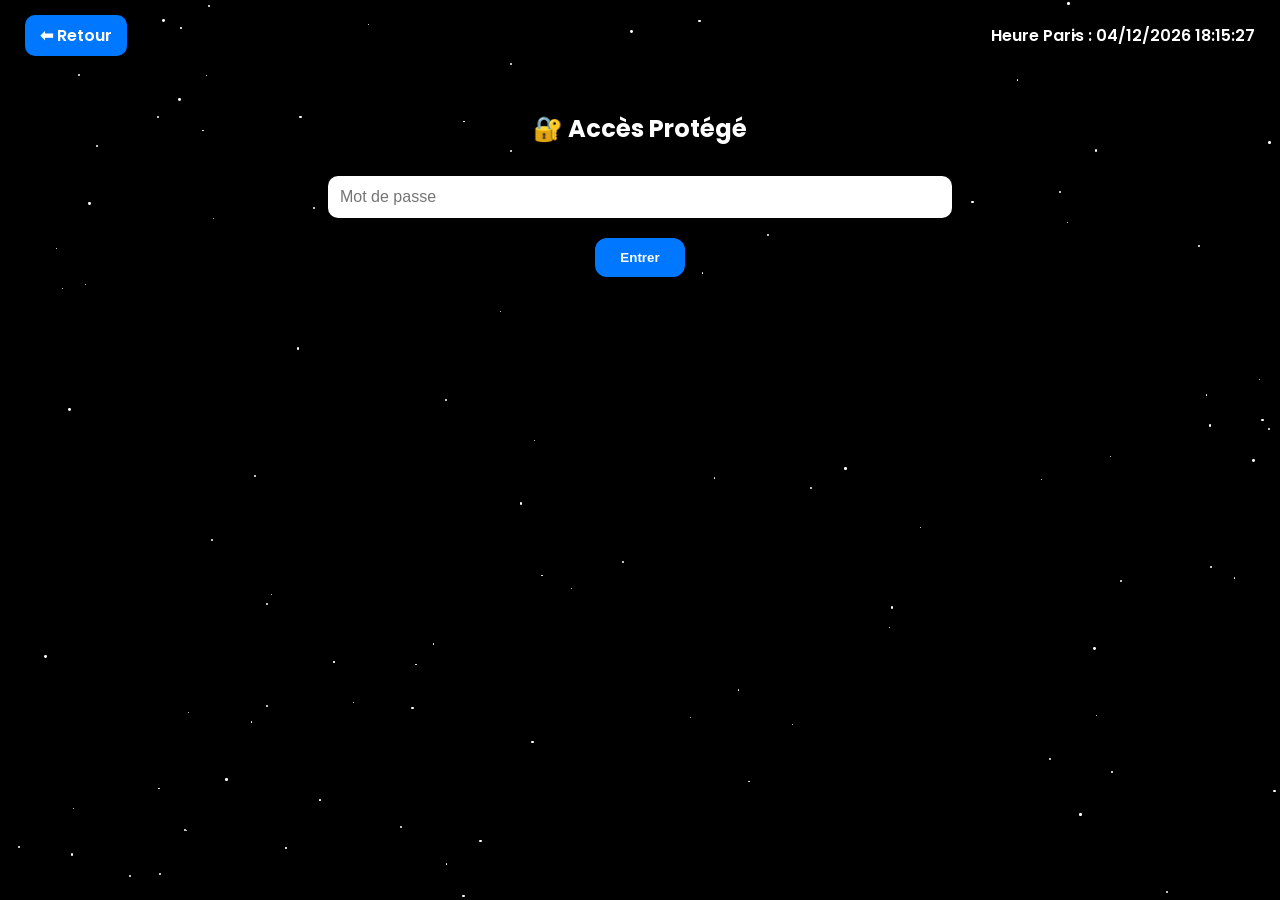
<file: accespro.html>
<!DOCTYPE html>
<html lang="fr">
<head>
<meta charset="UTF-8">
<meta name="viewport" content="width=device-width, initial-scale=1.0">
<title>MIVO — Accès Pro</title>
<link href="https://fonts.googleapis.com/css2?family=Poppins:wght@400;600;700&family=Great+Vibes&display=swap" rel="stylesheet">
<style>
body{
  margin:0;
  font-family:'Poppins',sans-serif;
  color:white;
  text-align:center;
  overflow:hidden;
  background:black;
}
#stars {
  position:fixed;
  top:0; left:0;
  width:100%; height:100%;
  z-index:-1;
  background:#000;
  overflow:hidden;
}
.star {
  position:absolute;
  width:2px;
  height:2px;
  background:white;
  border-radius:50%;
  animation: moveStar linear infinite;
}
@keyframes moveStar {
  0% {transform: translateY(0) translateX(0);}
  100% {transform: translateY(1000px) translateX(500px);}
}
.topbar{
  display:flex;
  justify-content:space-between;
  align-items:center;
  padding:15px 25px;
  z-index:1; position:relative;
}
.back{
  background:#0077ff;
  padding:8px 15px;
  border-radius:10px;
  cursor:pointer;
  text-decoration:none;
  color:white;
  font-weight:600;
}
.clock{ font-weight:600; }
.container{ margin-top:40px; z-index:1; position:relative; }
input, textarea{
  width:80%; max-width:600px; padding:12px; margin:10px;
  border-radius:10px; border:none; font-size:16px;
}
button{
  padding:12px 25px; margin:10px; border:none; border-radius:12px;
  background:#0077ff; color:white; font-weight:600; cursor:pointer;
}
.hidden{ display:none; }
textarea.journalStyle{ height:250px; font-family:'Great Vibes',cursive; font-size:22px; }
</style>
</head>
<body>
<div id="stars"></div>
<div class="topbar">
  <a href="index.html" class="back">⬅ Retour</a>
  <div class="clock" id="clock"></div>
</div>

<!-- LOGIN -->
<div id="login" class="container">
  <h2>🔐 Accès Protégé</h2>
  <input type="password" id="password" placeholder="Mot de passe"><br>
  <button onclick="checkPassword()">Entrer</button>
</div>

<!-- MENU PRO -->
<div id="menu" class="container hidden">
  <h2>📂 Menu Pro</h2>
  <div style="display:flex; justify-content:center; gap:20px; margin-bottom:40px;">
    <button onclick="openMail()">📧 Mail</button>
    <button onclick="openNotes()">📝 Notes</button>
  </div>
  <div style="display:flex; justify-content:center;">
    <button onclick="openJournal()">📖 Journal</button>
  </div>
</div>

<!-- MAIL -->
<div id="mailSection" class="container hidden">
  <h2>📧 Envoyer un Mail</h2>
  <input type="email" id="toMail" placeholder="Mail du destinataire"><br>
  <input type="text" id="subjectMail" placeholder="Sujet"><br>
  <textarea id="messageMail" placeholder="Écris ton message ici..."></textarea><br>
  <button onclick="sendMail()">Envoyer</button>
  <button onclick="backMenu()">🔙 Retour</button>
</div>

<!-- NOTES -->
<div id="notesSection" class="container hidden">
  <h2>📝 Notes Personnelles</h2>
  <textarea id="notes" placeholder="Écris tes notes ici..."></textarea><br>
  <button onclick="saveNotes()">💾 Sauvegarder</button>
  <button onclick="backMenu()">🔙 Retour</button>
</div>

<!-- JOURNAL -->
<div id="journalSection" class="container hidden">
  <h2>📖 Journal Intime</h2>
  <textarea id="journal" class="journalStyle" placeholder="Écris ce que tu ressens ici... Mivo t'écoute."></textarea><br>
  <button onclick="saveJournal()">💾 Sauvegarder</button>
  <button onclick="backMenu()">🔙 Retour</button>
</div>

<script>
// MOT DE PASSE
function checkPassword(){
  if(document.getElementById("password").value === "zaza3110"){
    document.getElementById("login").classList.add("hidden");
    document.getElementById("menu").classList.remove("hidden");
  } else { alert("Mot de passe incorrect"); }
}
// MAIL
function sendMail(){
  let to=document.getElementById("toMail").value;
  let subject=document.getElementById("subjectMail").value;
  let message=document.getElementById("messageMail").value;
  window.location.href=`mailto:${to}?subject=${encodeURIComponent(subject)}&body=${encodeURIComponent(message)}`;
}
// NOTES
function saveNotes(){
  localStorage.setItem("mivoNotes", document.getElementById("notes").value);
  alert("Notes sauvegardées !");
}
// JOURNAL
function saveJournal(){
  localStorage.setItem("mivoJournal", document.getElementById("journal").value);
  alert("Journal sauvegardé !");
}
// LOAD LOCALSTORAGE + étoiles
window.onload = function(){
  document.getElementById("notes").value=localStorage.getItem("mivoNotes")||"";
  document.getElementById("journal").value=localStorage.getItem("mivoJournal")||"";
  const starsContainer=document.getElementById("stars");
  for(let i=0;i<100;i++){
    const star=document.createElement("div");
    star.className="star";
    star.style.top=Math.random()*100+"%";
    star.style.left=Math.random()*100+"%";
    star.style.width=star.style.height=(Math.random()*2+1)+"px";
    star.style.animationDuration=(Math.random()*10+5)+"s";
    starsContainer.appendChild(star);
  }
}
// Navigation
function openMail(){ document.getElementById("menu").classList.add("hidden"); document.getElementById("mailSection").classList.remove("hidden"); }
function openNotes(){ document.getElementById("menu").classList.add("hidden"); document.getElementById("notesSection").classList.remove("hidden"); }
function openJournal(){ document.getElementById("menu").classList.add("hidden"); document.getElementById("journalSection").classList.remove("hidden"); }
function backMenu(){
  document.getElementById("mailSection").classList.add("hidden");
  document.getElementById("notesSection").classList.add("hidden");
  document.getElementById("journalSection").classList.add("hidden");
  document.getElementById("menu").classList.remove("hidden");
}
// Horloge Paris
function updateClock(){
  const now=new Date().toLocaleString("fr-FR",{timeZone:"Europe/Paris"});
  document.getElementById("clock").textContent="Heure Paris : "+now;
}
setInterval(updateClock,1000); updateClock();
</script>

</body>
</html>
</file>
